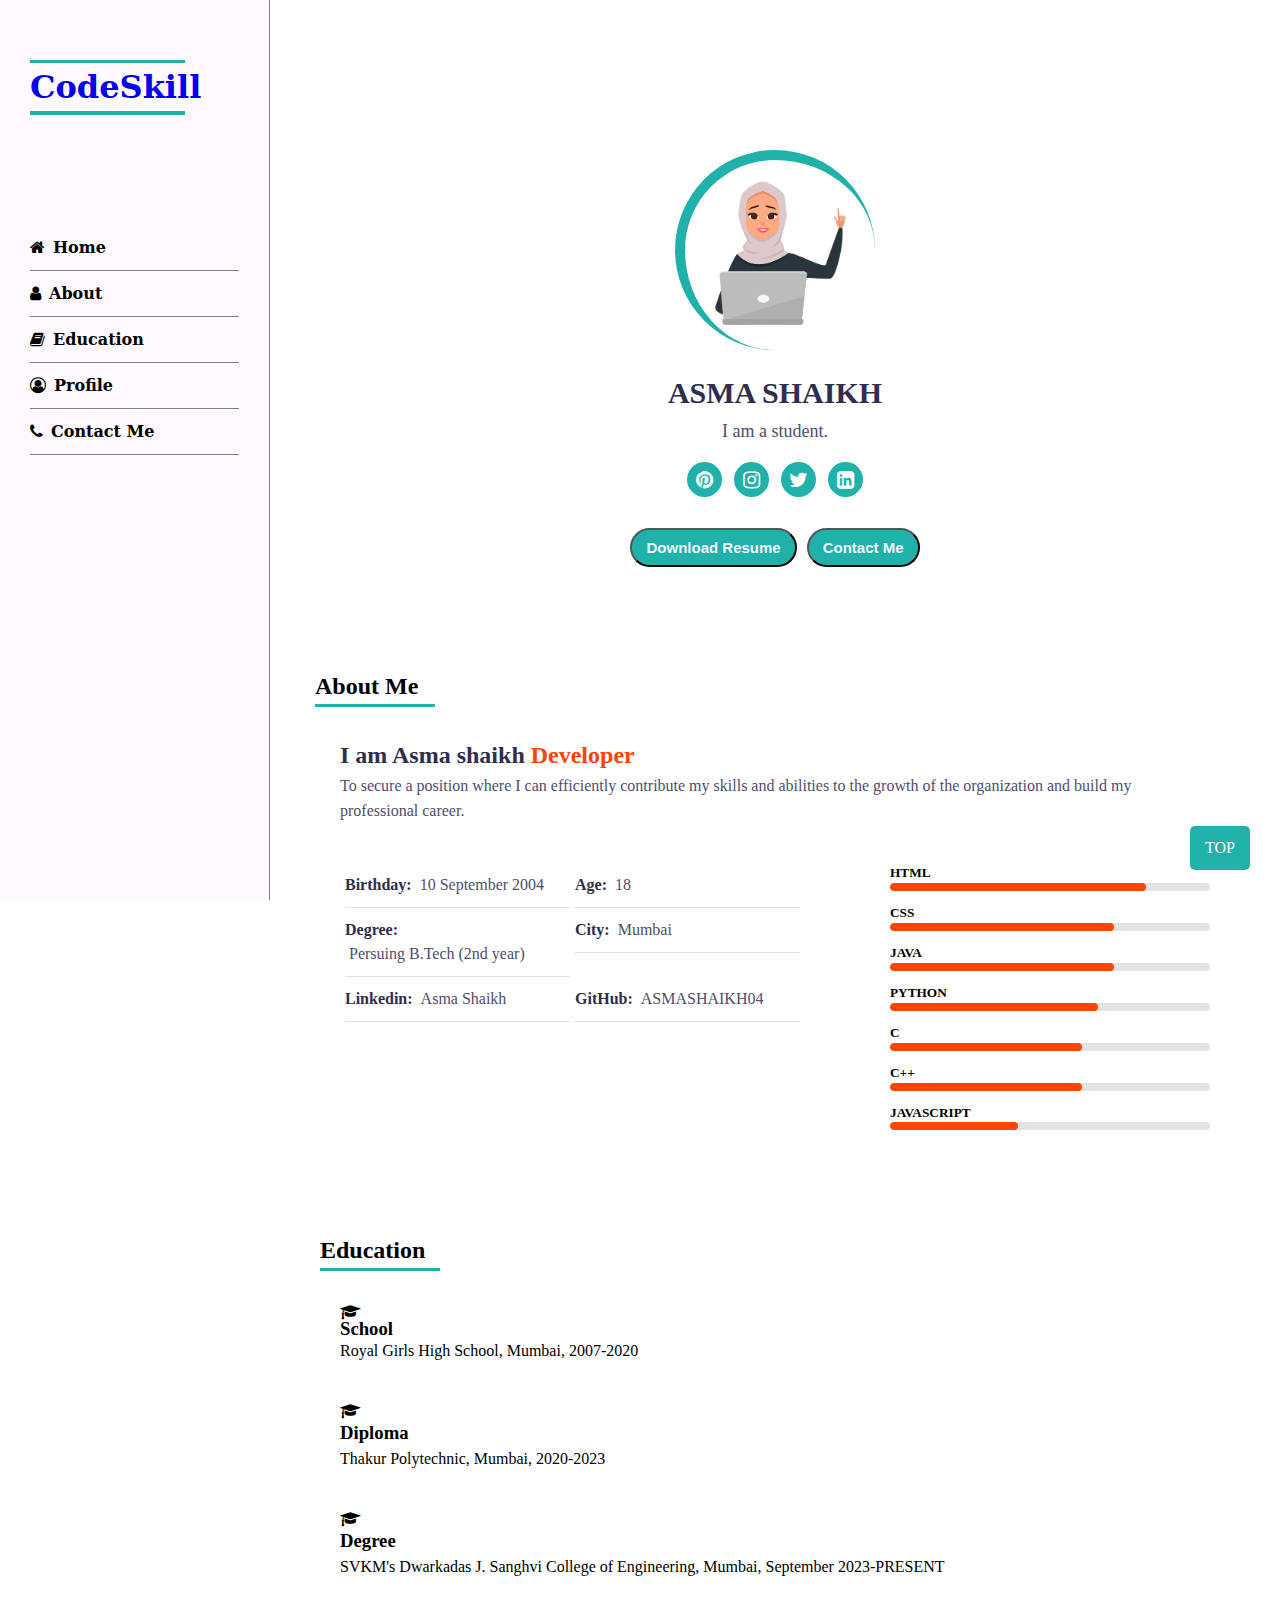
<file: index.html>
<html>

<head>
    <link rel="stylesheet" href="style.css">
    <meta name="viewport" content="width=device-width, initial-scale=1">
    <meta name="viewport" content="height=device-height, initial-scale=1">
    <link rel="stylesheet" type="text/css"
        href="https://cdnjs.cloudflare.com/ajax/libs/font-awesome/4.7.0/css/font-awesome.min.css">
    <link rel="stylesheet" href="https://cdnjs.cloudflare.com/ajax/libs/font-awesome/4.7.0/css/font-awesome.min.css">
    <style>
        .scrollTop {
            position: fixed;
            bottom: 30px;
            right: 30px;
            padding: 10px 15px;
            background-color: lightseagreen;
            color: #fff;
            border-radius: 5px;
            border-radius: 1px solid #000;
            cursor: pointer;
            transition: all 0.5s ease;
        }

        .scrollTop:hover {
            background-color: #f7f7f7;
            color: lightseagreen;
        }
    </style>
</head>

<body>
    <div class="maincontainer">
        <div class="sidebar">
            <div class="logo">
                <a href="#">
                    <h1>CodeSkill</h1>
                </a>
            </div>
            <ul class="nav">
                <li><a href="#Home"><i class="fa fa-home"></i>Home</a></li>
                <li><a href="#About"><i class="fa fa-user"></i>About</a></li>
                <li><a href="#Education"><i class="fa fa-book"></i>Education</a></li>
                <!-- <li><a href="blog.html"><i class="fa fa-envelope"></i>Weblog</a></li> -->
                <li><a href="profile.html"><i class="fa fa-user-circle-o"></i>Profile</a></li>
                <li><a href="contact.html"><i class="fa fa-phone"></i>Contact Me</a></li>
            </ul>
        </div>
        <div class="maincontent">
            <section class="home-section">
                <div class="container">
                    <a name="Home"></a>
                    <div class="intro">
                        <img src="home.png" alt="" class="profile" width="200" height="200">
                        <h1>ASMA SHAIKH</h1>
                        <p>I am a student. </p>
                        <div class="media">
                            <a href="https://in.pinterest.com/asmashaikh10092004/"><i class="fa fa-pinterest"></i></a>
                            <a href="https://www.instagram.com/__asma.__._/"><i class="fa fa-instagram"></i></a>
                            <a href="https://twitter.com/asmashaikh1924"><i class="fa fa-twitter"></i></a>
                            <a href="https://www.linkedin.com/in/asma-shaikh-b1629921b/?original_referer="><i
                                    class="fa fa-linkedin-square"></i>
                            </a>
                        </div>
                        <div class="buttons">
                            <a href="RESUME.pdf" target="_blank"><button> Download
                                    Resume </button></a>
                            <a href="contact.html"><button> Contact Me </button></a>
                        </div>
                    </div>
                </div>
                </a>
            </section>
        </div>
        <section class="about-section">
            <a name="About">
                <div class="container">
                    <div class="row">
                        <div class="title-section">
                            <h2>About Me</h2>
                        </div>
                    </div>
                    <div class="row">
                        <div class="about-content">
                            <div class="row">
                                <div class="about-text">
                                    <h3> I am Asma shaikh
                                        <span> Developer</span>
                                    </h3>
                                    <p>
                                        To secure a position where I can efficiently contribute my skills and abilities
                                        to the growth of the organization and build my professional career.
                                    </p>
                                </div>
                            </div>
                        </div>
                    </div>
                    <div class="row">
                        <div class="personal-info">
                            <div class="row">
                                <div class="info-item">
                                    <p>Birthday: <span>10 September 2004</span></p>
                                </div>

                                <div class="info-item">
                                    <p>Age: <span>18</span></p>
                                </div>
                                <div class="info-item">
                                    <p>Degree: <span>Persuing B.Tech (2nd year)</span></p>
                                </div>
                                <div class="info-item">
                                    <p>City: <span>Mumbai</span></p>
                                </div>
                                <div class="info-item">
                                    <p>Linkedin: <span>Asma Shaikh</span></p>
                                </div>
                                <div class="info-item">
                                    <p>GitHub: <span>ASMASHAIKH04</span></p>
                                </div>
                            </div>
                        </div>
                        <div class="skill">
                            <div class="row">
                                <div class="skill-item">
                                    <h5>HTML</h5>
                                    <div class="progress">
                                        <div class="progress-in" style="width: 80%;">
                                            <div class="skill-percent">80%</div>
                                        </div>
                                    </div>
                                </div>
                                <div class="skill-item">
                                    <h5>CSS</h5>
                                    <div class="progress">
                                        <div class="progress-in" style="width: 70%;">
                                            <div class="skill-percent">70%</div>
                                        </div>
                                    </div>
                                </div>
                                <div class="skill-item">
                                    <h5>JAVA</h5>
                                    <div class="progress">
                                        <div class="progress-in" style="width: 70%;">
                                            <div class="skill-percent">70%</div>
                                        </div>
                                    </div>
                                </div>
                                <div class="skill-item">
                                    <h5>PYTHON</h5>
                                    <div class="progress">
                                        <div class="progress-in" style="width: 65%;">
                                            <div class="skill-percent">65%</div>
                                        </div>
                                    </div>
                                </div>
                                <div class="skill-item">
                                    <h5>C</h5>
                                    <div class="progress">
                                        <div class="progress-in" style="width: 60%;">
                                            <div class="skill-percent">60%</div>
                                        </div>
                                    </div>
                                </div>
                                <div class="skill-item">
                                    <h5>C++</h5>
                                    <div class="progress">
                                        <div class="progress-in" style="width: 60%;">
                                            <div class="skill-percent">60%</div>
                                        </div>
                                    </div>
                                </div>

                                <div class="skill-item">
                                    <h5>JAVASCRIPT</h5>
                                    <div class="progress">
                                        <div class="progress-in" style="width: 40%;">
                                            <div class="skill-percent">40%</div>
                                        </div>
                                    </div>
                                </div>

                            </div>
                        </div>
                    </div>
                </div>
            </a>
        </section>
        <section class="education-section">
            <a name="Education">
                <div class="container">
                    <div class="row">
                        <div class="education-title">
                            <h2>Education</h2>
                        </div>
                    </div>
                    <div class="row">
                        <div class="education-item">
                            <div class="education-item-inner">
                                <div class="icon">
                                    <br><br><br>
                                    <i class="fa fa-graduation-cap">
                                        <h3>School</h3>
                                    </i>
                                    <p>
                                        Royal Girls High School, Mumbai, 2007-2020
                                    </p>
                                </div>
                            </div>
                        </div>
                        <div class="row">
                            <div class="education-item">
                                <div class="icon">
                                    <i class="fa fa-graduation-cap"></i>
                                    <h3>Diploma</h3>
                                </div>
                                <p>
                                    Thakur Polytechnic, Mumbai, 2020-2023
                                </p>
                            </div>
                        </div>
                        <div class="row">
                            <div class="education-item">
                                <div class="icon">
                                    <i class="fa fa-graduation-cap"></i>
                                    <h3>Degree</h3>
                                </div>
                                <p>
                                    SVKM's Dwarkadas J. Sanghvi College of Engineering, Mumbai, September 2023-PRESENT
                                </p>
                            </div>
                        </div>
                    </div>
            </a>

        </section>

    </div>
    <div onclick="scrolltop()" class="scrollTop">TOP</div>
    <script>
        function scrolltop() {
            window.document.body.scrollTop = 0;
            document.documentElement.scrollTop = 0;

        }
    </script>

</body>

</html>
</file>
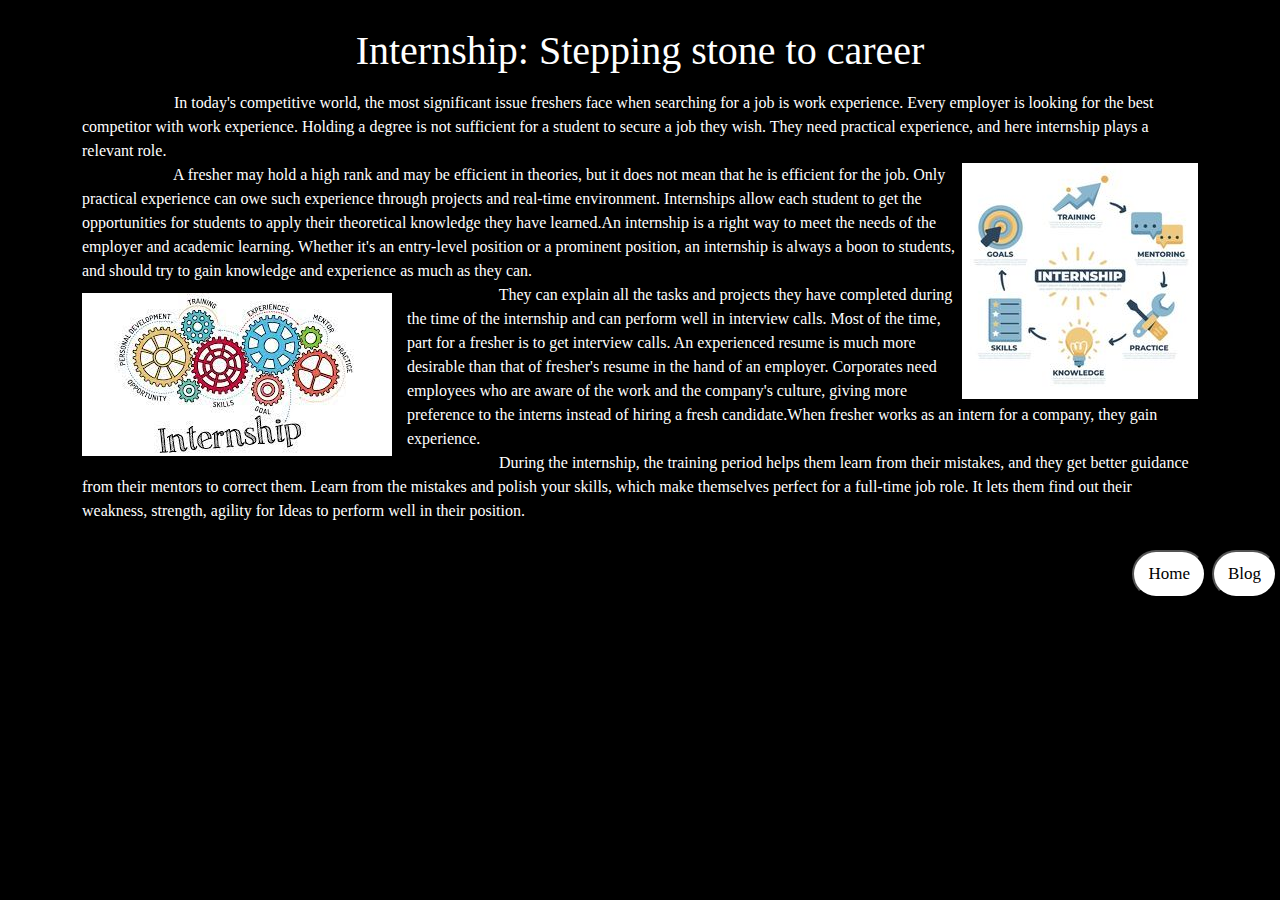
<file: card-1.html>
<html>

<head>
    <!-- CSS only -->
    <link href="https://cdn.jsdelivr.net/npm/bootstrap@5.2.0/dist/css/bootstrap.min.css" rel="stylesheet">
    <style>
        body {
            background-color: black;
            font-family: 'Times New Roman', Times, serif;
        }

        h1 {
            color: white;
            text-align: center;
            margin-top: 27px;
        }

        p {
            color: white;
            line-height: 24px;
        }

        .pic1 {
            float: right;
            transition: transform 0.5s;
        }

        .pic1:hover {
            transform: translateX(10px);
        }

        .pic2 {
            float: left;
            transition: transform 0.5s;
            margin-top: 10px;
            margin-right: 15px;
        }

        .pic2:hover {
            transform: translateX(-10px);
        }

        .buttons {
            float: right;
        }

        .buttons button {
            padding: 9px 14px;
            border-radius: 24px;
            color: black;
            background-color: white;
            font-size: 17px;
            margin: 3px;
            cursor: pointer;
        }

        .buttons button:hover {
            background-color: black;
            color: white;

        }
    </style>
</head>

<body>
    <h1>Internship: Stepping stone to career</h1>
    <div class="container">
        <div class="navbar">
            <p>
                &nbsp;&nbsp;&nbsp;&nbsp;&nbsp;&nbsp;&nbsp;&nbsp;&nbsp;&nbsp;&nbsp;&nbsp;&nbsp;&nbsp;&nbsp;&nbsp;&nbsp;&nbsp;&nbsp;&nbsp;&nbsp;&nbsp;
                In today's competitive world, the most significant issue freshers face when searching for a job is work
                experience. Every employer is looking for the best competitor with work experience. Holding a degree is
                not sufficient for a student to secure a job they wish. They need practical experience, and here
                internship plays a relevant role.
                <br>
                <img class="pic1" src="blog1-pic1.jpg">
                &nbsp;&nbsp;&nbsp;&nbsp;&nbsp;&nbsp;&nbsp;&nbsp;&nbsp;&nbsp;&nbsp;&nbsp;&nbsp;&nbsp;&nbsp;&nbsp;&nbsp;&nbsp;&nbsp;&nbsp;&nbsp;&nbsp;
                A fresher may hold a high rank and may be efficient in theories, but it does not mean that he is
                efficient for the job. Only practical experience can owe such experience through projects and real-time
                environment. Internships allow each student to get the opportunities for students to apply their
                theoretical knowledge they have learned.An internship is a right way to meet the needs of the employer
                and academic learning. Whether it's an entry-level position or a prominent position, an internship is
                always a boon to students, and should try to gain knowledge and experience as much as they can.
                <br>
                <img class="pic2" src="blog1-pic2.jpg">
                &nbsp;&nbsp;&nbsp;&nbsp;&nbsp;&nbsp;&nbsp;&nbsp;&nbsp;&nbsp;&nbsp;&nbsp;&nbsp;&nbsp;&nbsp;&nbsp;&nbsp;&nbsp;&nbsp;&nbsp;&nbsp;&nbsp;
                They can explain all the tasks and projects they have completed during the time of the internship and
                can perform well in interview calls. Most of the time, part for a fresher is to get interview calls. An
                experienced resume is much more desirable than that of fresher's resume in the hand of an employer.
                Corporates need employees who are aware of the work and the company's culture, giving more preference to
                the interns instead of hiring a fresh candidate.When fresher works as an intern for a company, they gain
                experience.
                <br>
                &nbsp;&nbsp;&nbsp;&nbsp;&nbsp;&nbsp;&nbsp;&nbsp;&nbsp;&nbsp;&nbsp;&nbsp;&nbsp;&nbsp;&nbsp;&nbsp;&nbsp;&nbsp;&nbsp;&nbsp;&nbsp;&nbsp;
                During the internship, the training period helps them learn from their mistakes, and they get better
                guidance from their mentors to correct them. Learn from the mistakes and polish your skills, which make
                themselves perfect for a full-time job role. It lets them find out their weakness, strength, agility for
                Ideas to perform well in their position.
            </p>
        </div>
    </div>
    <a class="buttons" href="blog.html">
        <button class="buttons"> Blog </button>
    </a>
    <a class="buttons" href="index.html">
        <button class="buttons"> Home </button>
    </a>
</body>

</html>
</file>
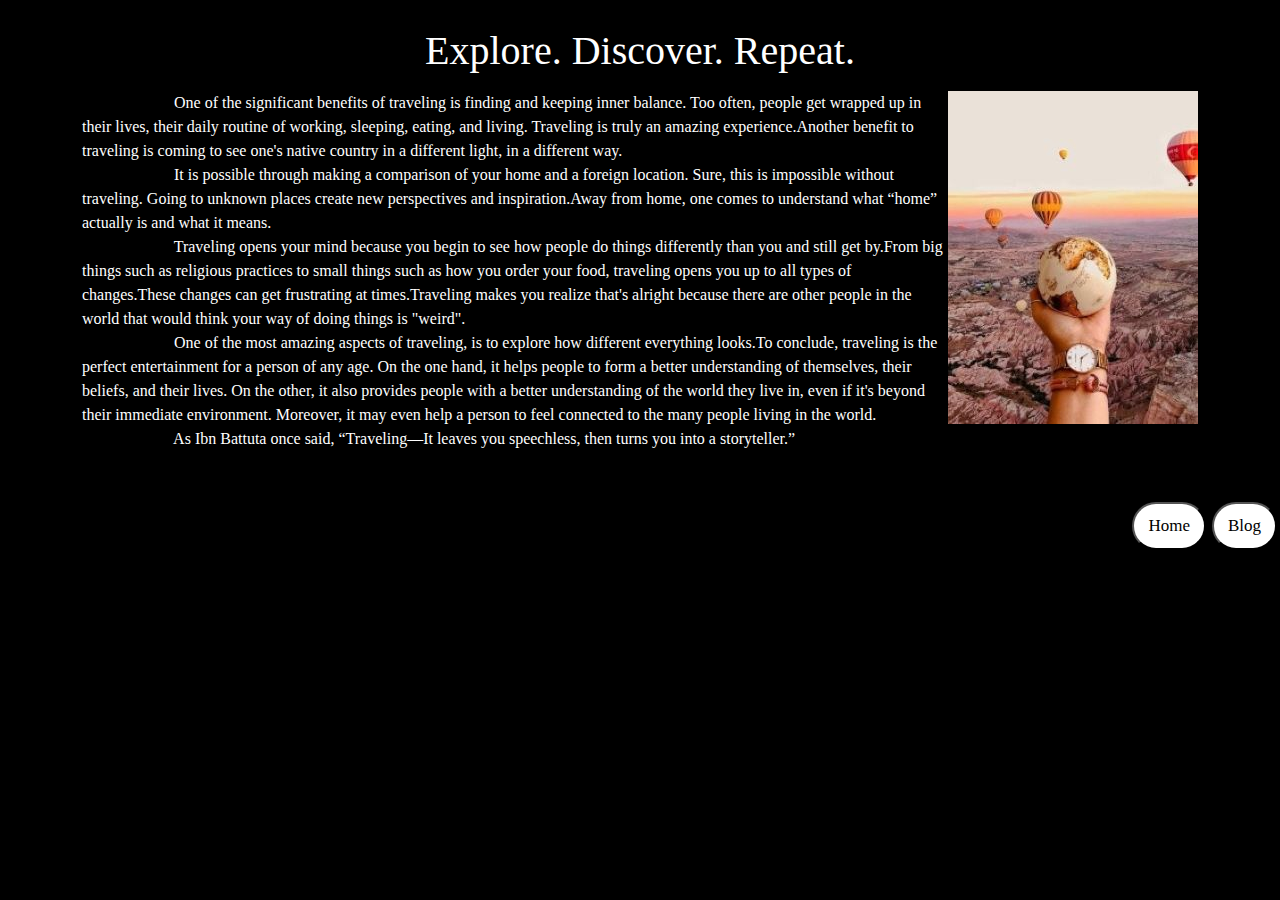
<file: card-2.html>
<html>

<head>
    <!-- CSS only -->
    <link href="https://cdn.jsdelivr.net/npm/bootstrap@5.2.0/dist/css/bootstrap.min.css" rel="stylesheet">
    <style>
        body {
            background-color: black;
            font-family: 'Times New Roman', Times, serif;
        }

        h1 {
            color: white;
            text-align: center;
            margin-top: 27px;
        }

        p {
            color: white;
            line-height: 24px;
        }

        .pic1 {
            float: right;
            transition: transform 0.5s;
        }

        .pic1:hover {
            transform: translateX(10px);
        }

        .buttons {
            float: right;
        }

        .buttons button {
            padding: 9px 14px;
            border-radius: 24px;
            color: black;
            background-color: white;
            font-size: 17px;
            margin: 3px;
            cursor: pointer;
        }

        .buttons button:hover {
            background-color: black;
            color: white;

        }
    </style>
</head>

<body>
    <h1>Explore. Discover. Repeat.</h1>
    <div class="container">
        <div class="navbar">
            <p>&nbsp;&nbsp;&nbsp;&nbsp;&nbsp;&nbsp;&nbsp;&nbsp;&nbsp;&nbsp;&nbsp;&nbsp;&nbsp;&nbsp;&nbsp;&nbsp;&nbsp;&nbsp;&nbsp;&nbsp;&nbsp;&nbsp;
                <img class="pic1" src="blog2-pic1.jpg">
                One of the significant benefits of traveling is finding and keeping inner balance. Too often, people get
                wrapped up in their lives, their daily routine of working, sleeping, eating, and living. Traveling is
                truly an amazing experience.Another benefit to traveling is coming to see one's native country in a
                different light, in a different way.
                <br>
                &nbsp;&nbsp;&nbsp;&nbsp;&nbsp;&nbsp;&nbsp;&nbsp;&nbsp;&nbsp;&nbsp;&nbsp;&nbsp;&nbsp;&nbsp;&nbsp;&nbsp;&nbsp;&nbsp;&nbsp;&nbsp;&nbsp;
                It is possible through making a comparison of your home and a
                foreign location. Sure, this is impossible without traveling. Going to unknown places create new
                perspectives and inspiration.Away from home, one comes to understand what “home” actually is and what it
                means.
                <br>
                &nbsp;&nbsp;&nbsp;&nbsp;&nbsp;&nbsp;&nbsp;&nbsp;&nbsp;&nbsp;&nbsp;&nbsp;&nbsp;&nbsp;&nbsp;&nbsp;&nbsp;&nbsp;&nbsp;&nbsp;&nbsp;&nbsp;
                Traveling opens your mind because you begin to see how people do things differently than you and still
                get by.From big things such as religious practices to small things such as how you order your food,
                traveling opens you up to all types of changes.These changes can get frustrating at times.Traveling
                makes you realize that's alright because there are other people in the world that would think your way
                of doing things is "weird".
                <br>
                &nbsp;&nbsp;&nbsp;&nbsp;&nbsp;&nbsp;&nbsp;&nbsp;&nbsp;&nbsp;&nbsp;&nbsp;&nbsp;&nbsp;&nbsp;&nbsp;&nbsp;&nbsp;&nbsp;&nbsp;&nbsp;&nbsp;
                One of the most amazing aspects of traveling, is to explore how different everything looks.To conclude,
                traveling is the perfect entertainment for a person of any age. On the one hand, it helps people to form
                a better understanding of themselves, their beliefs, and their lives. On the other, it also provides
                people with a better understanding of the world they live in, even if it's beyond their immediate
                environment. Moreover, it may even help a person to feel connected to the many people living in the
                world.
                <br>
                &nbsp;&nbsp;&nbsp;&nbsp;&nbsp;&nbsp;&nbsp;&nbsp;&nbsp;&nbsp;&nbsp;&nbsp;&nbsp;&nbsp;&nbsp;&nbsp;&nbsp;&nbsp;&nbsp;&nbsp;&nbsp;&nbsp;
                As Ibn Battuta once said, “Traveling—It leaves you speechless, then turns you into a storyteller.”<br>
                &nbsp;&nbsp;&nbsp;&nbsp;&nbsp;&nbsp;&nbsp;&nbsp;&nbsp;&nbsp;&nbsp;&nbsp;&nbsp;&nbsp;&nbsp;&nbsp;&nbsp;&nbsp;&nbsp;&nbsp;&nbsp;&nbsp;
            </p>
        </div>
    </div>
    <a class="buttons" href="blog.html">
        <button class="buttons"> Blog </button>
    </a>
    <a class="buttons" href="index.html">
        <button class="buttons"> Home </button>
    </a>
</body>

</html>
</file>
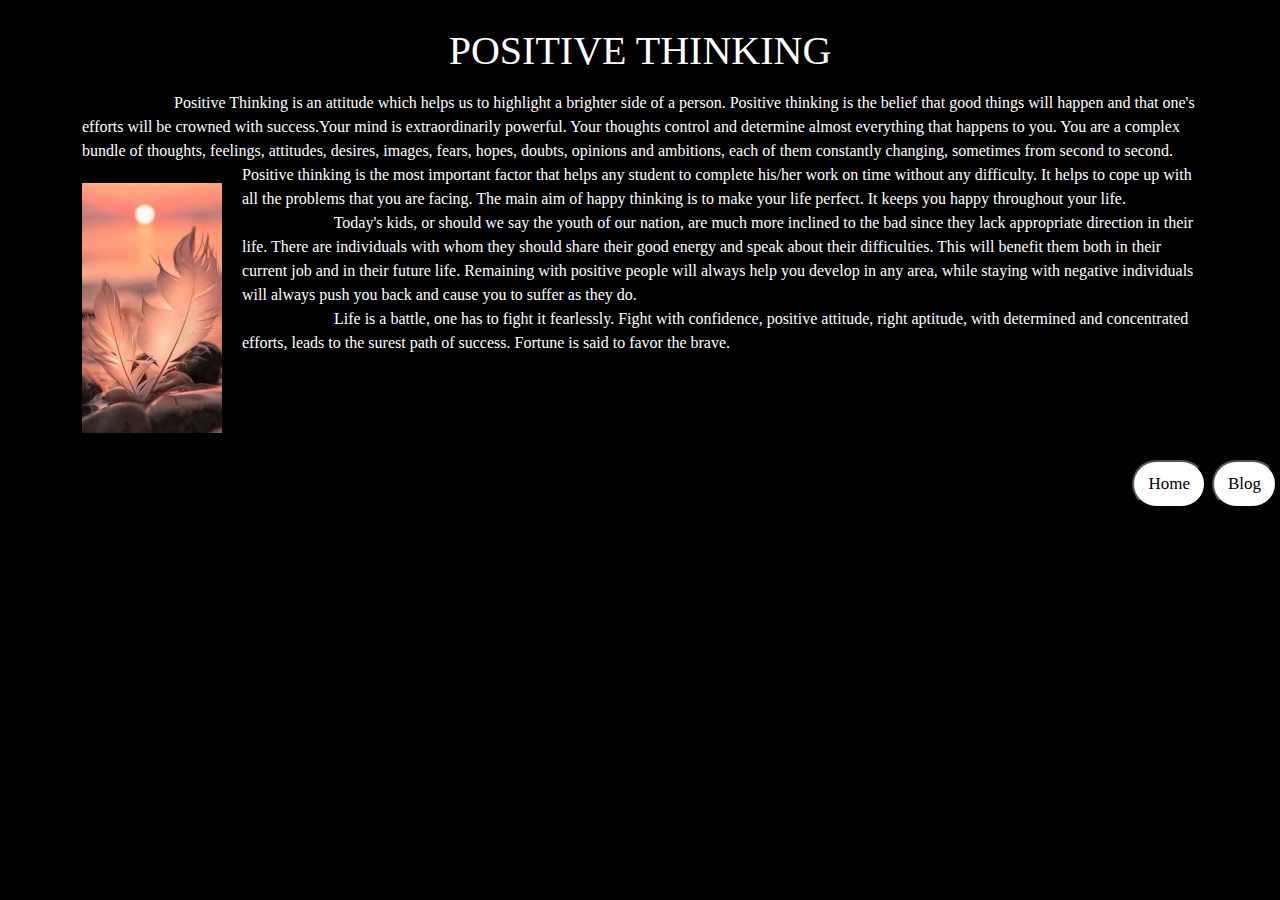
<file: card-3.html>
<html>

<head>
    <!-- CSS only -->
    <link href="https://cdn.jsdelivr.net/npm/bootstrap@5.2.0/dist/css/bootstrap.min.css" rel="stylesheet">

    <style>
        body {
            background-color: black;
            font-family: 'Times New Roman', Times, serif;
        }

        h1 {
            color: white;
            text-align: center;
            margin-top: 27px;
        }

        p {
            color: white;
            line-height: 24px;
        }

        .pic1 {
            float: left;
            transition: transform 0.5s;
            margin-right: 20px;
            margin-top: 20px;
        }

        .pic1:hover {
            transform: translateX(10px);
        }

        .buttons {
            float: right;
        }

        .buttons button {
            padding: 9px 14px;
            border-radius: 24px;
            color: black;
            background-color: white;
            font-size: 17px;
            margin: 3px;
            cursor: pointer;
        }

        .buttons button:hover {
            background-color: black;
            color: white;

        }
    </style>
</head>

<body>
    <h1>POSITIVE THINKING</h1>
    <div class="container">
        <div class="navbar">
            <p>
                &nbsp;&nbsp;&nbsp;&nbsp;&nbsp;&nbsp;&nbsp;&nbsp;&nbsp;&nbsp;&nbsp;&nbsp;&nbsp;&nbsp;&nbsp;&nbsp;&nbsp;&nbsp;&nbsp;&nbsp;&nbsp;&nbsp;
                Positive Thinking is an attitude which helps us to highlight a brighter side of a person. Positive
                thinking is the belief that good things will happen and that one's efforts will be crowned with
                success.Your mind is extraordinarily powerful. Your thoughts control and determine almost everything
                that happens to you. You are a complex bundle of thoughts, feelings, attitudes, desires, images, fears,
                hopes, doubts, opinions and ambitions, each of them constantly changing, sometimes from second to
                second.
                <br>
                <img class="pic1" src="blog3-pic1.jpg">
                Positive thinking is the most important factor that helps any student to complete his/her work on time
                without any difficulty. It helps to cope up with all the problems that you are facing. The main aim of
                happy thinking is to make your life perfect. It keeps you happy throughout your
                life.
                <br>
                &nbsp;&nbsp;&nbsp;&nbsp;&nbsp;&nbsp;&nbsp;&nbsp;&nbsp;&nbsp;&nbsp;&nbsp;&nbsp;&nbsp;&nbsp;&nbsp;&nbsp;&nbsp;&nbsp;&nbsp;&nbsp;&nbsp;
                Today's kids, or should we say the youth of our nation, are much more inclined to the bad since they
                lack appropriate direction in their life. There are individuals with whom they should share their good
                energy and speak about their difficulties. This will benefit them both in their current job and in their
                future life. Remaining with positive people will always help you develop in any area, while staying with
                negative individuals will always push you back and cause you to suffer as they do.
                <br>
                &nbsp;&nbsp;&nbsp;&nbsp;&nbsp;&nbsp;&nbsp;&nbsp;&nbsp;&nbsp;&nbsp;&nbsp;&nbsp;&nbsp;&nbsp;&nbsp;&nbsp;&nbsp;&nbsp;&nbsp;&nbsp;&nbsp;
                Life is a battle, one has to fight it fearlessly. Fight with confidence, positive attitude, right
                aptitude, with determined and concentrated efforts, leads to the surest path of success. Fortune is said
                to favor the brave.
                <br>
                &nbsp;&nbsp;&nbsp;&nbsp;&nbsp;&nbsp;&nbsp;&nbsp;&nbsp;&nbsp;&nbsp;&nbsp;&nbsp;&nbsp;&nbsp;&nbsp;&nbsp;&nbsp;&nbsp;&nbsp;&nbsp;&nbsp;
            </p>
        </div>
    </div>
    <a class="buttons" href="blog.html">
        <button class="buttons"> Blog </button>
    </a>
    <a class="buttons" href="index.html">
        <button class="buttons"> Home </button>
    </a>
</body>

</html>
</file>
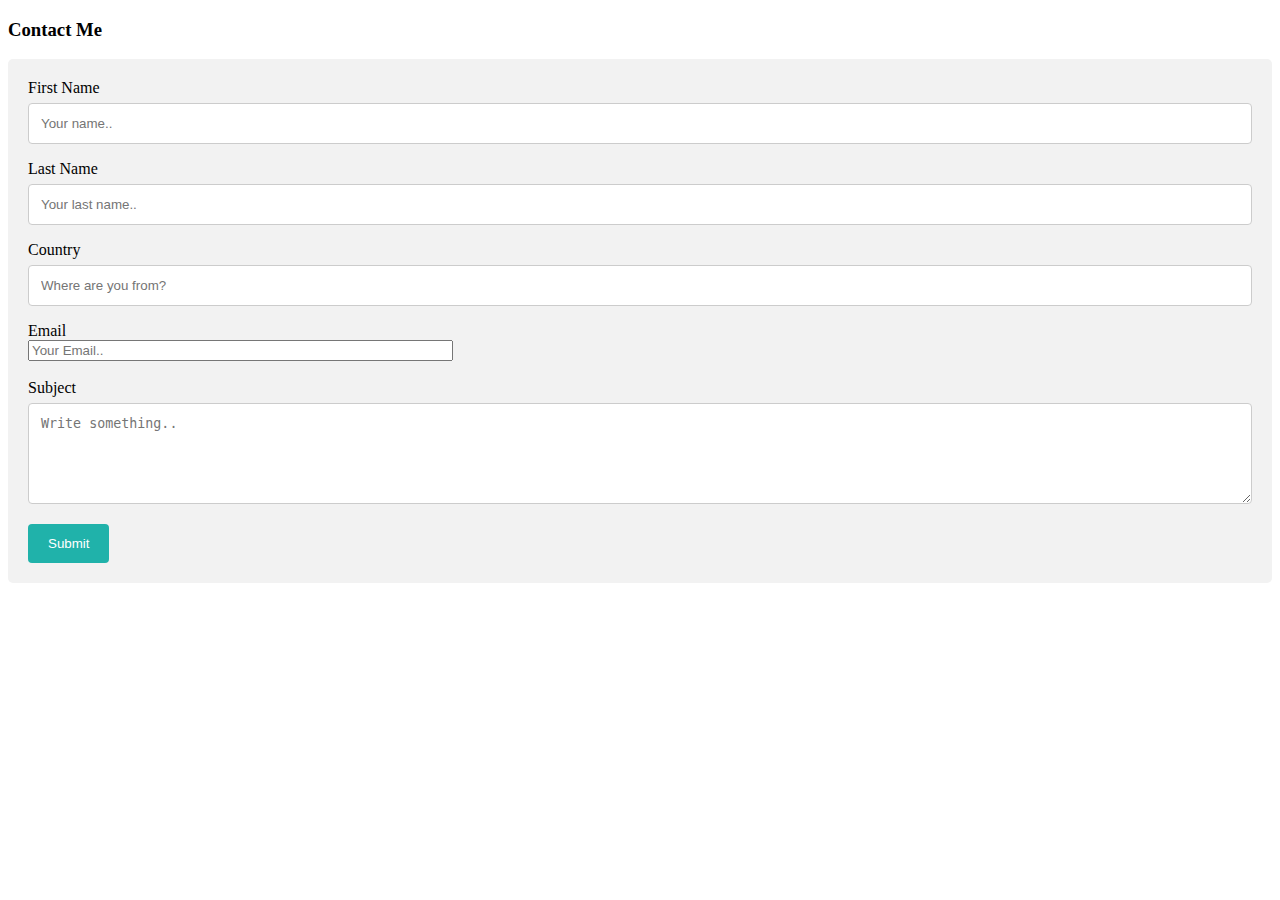
<file: contact.html>
<!DOCTYPE html>
<html>

<head>
    <meta name="viewport" content="width=device-width, initial-scale=1">
    <script src="https://cdn.jsdelivr.net/npm/bootstrap@5.2.0/dist/js/bootstrap.bundle.min.js"></script>
    <style>
        body {
            font-family: 'Times New Roman', Times, serif;
        }

        * {
            box-sizing: border-box;
        }

        input[type=text],
        select,
        textarea {
            width: 100%;
            padding: 12px;
            border: 1px solid #ccc;
            border-radius: 4px;
            box-sizing: border-box;
            margin-top: 6px;
            margin-bottom: 16px;
            resize: vertical;
        }

        input[type=submit] {
            background-color: lightseagreen;
            color: white;
            padding: 12px 20px;
            border: none;
            border-radius: 4px;
            cursor: pointer;
        }

        input[type=submit]:hover {
            background-color: lightseagreen;
        }

        .container {
            border-radius: 5px;
            background-color: #f2f2f2;
            padding: 20px;
        }

        .buttons {
            float: right;
        }

        .buttons button {
            padding: 9px 14px;
            border-radius: 4px;
            color: white;
            background-color: lightseagreen;
            font-size: 15px;
            margin: 1px 3px;
            cursor: pointer;
            border: none;
        }

        .buttons button:hover {
            background-color: white;
            color: lightseagreen;

        }
    </style>
</head>

<body>
    <a name="Contact">
        <h3>Contact Me</h3>
        <div class="container">
            <form>
                <label for=" fname">First Name</label>
                <input type="text" id="fname" name="firstname" placeholder="Your name..">
                <label for="lname">Last Name</label>
                <input type="text" id="lname" name="lastname" placeholder="Your last name..">
                <label for="country">Country</label>
                <input type="text" id="country" name="country" placeholder="Where are you from?">
                <label for="email">Email</label><br>
                <input type="email" id="email" name="email" placeholder="Your Email.." size="50">
                <br><br>
                <label for="subject">Subject</label>
                <textarea id="subject" rows="5" name="subject" placeholder="Write something.."></textarea>
                <input type="submit" value="Submit">

            </form>

        </div>
</body>

</html>
</file>
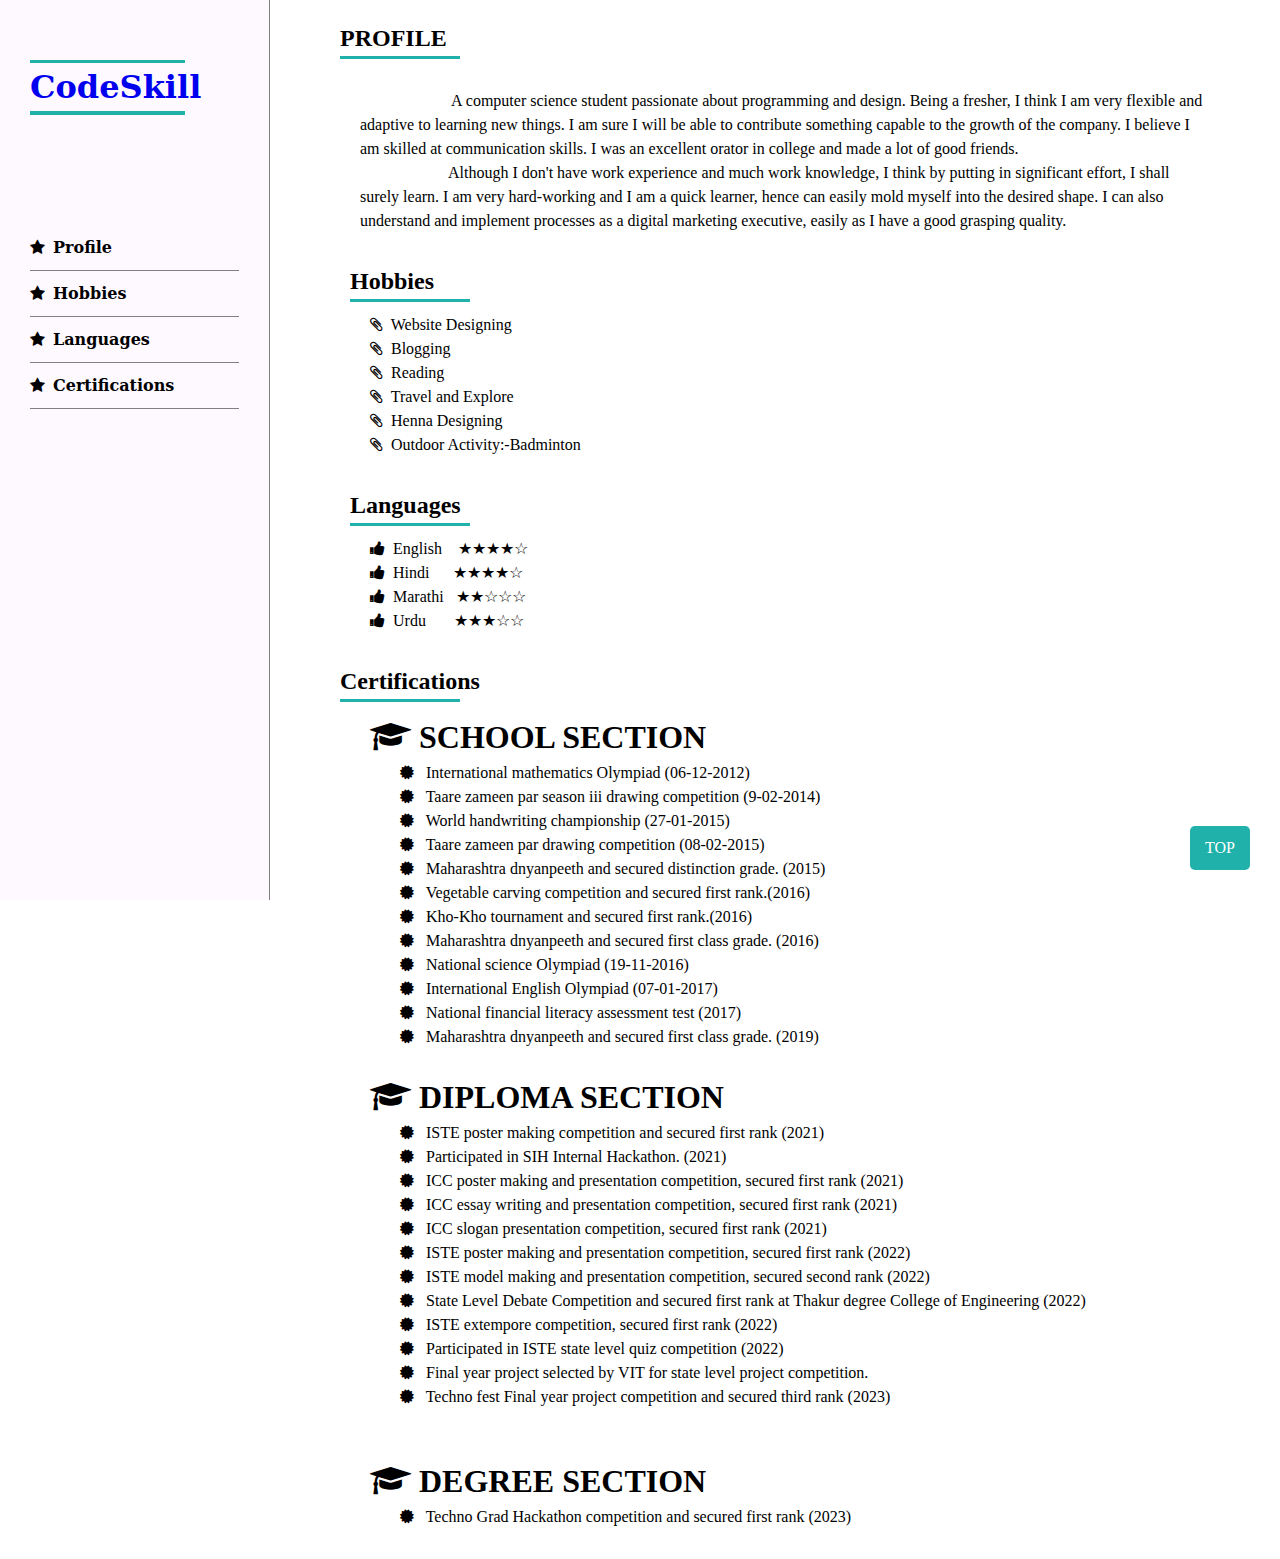
<file: profile.html>
<html>

<head>
    <link rel="stylesheet" href="style.css">
    <meta name="viewport" content="width=device-width, initial-scale=1">
    <meta name="viewport" content="height=device-height, initial-scale=1">
    <link rel="stylesheet" type="text/css"
        href="https://cdnjs.cloudflare.com/ajax/libs/font-awesome/4.7.0/css/font-awesome.min.css">
    <link rel="stylesheet" href="https://cdnjs.cloudflare.com/ajax/libs/font-awesome/4.7.0/css/font-awesome.min.css">
    <!-- JavaScript Bundle with Popper -->

</head>
<style>
    .scrollTop {
        position: fixed;
        bottom: 30px;
        right: 30px;
        padding: 10px 15px;
        background-color: lightseagreen;
        color: #fff;
        border-radius: 5px;
        border-radius: 1px solid #000;
        cursor: pointer;
        transition: all 0.5s ease;
    }

    .scrollTop:hover {
        background-color: #f7f7f7;
        color: lightseagreen;
    }

    .profile-section {
        font-family: 'Times New Roman', Times, serif;
    }

    .profile-section .container {
        padding-top: 20px;
        padding-bottom: 30px;
        padding-left: 20px;
    }

    .profile-section .container .row {
        display: flex;
        flex-wrap: wrap;
        margin-right: -10px;
        margin-left: 20px;
        padding-left: 100px;
    }

    .profile-title-section {
        padding-left: 70px;
        padding-right: 15px;
        padding-bottom: 30px;
        -ms-flex: 0 0 100%;
        flex: 0 0 100%;
        max-width: 100%;
        margin-left: 40px;
    }

    .profile-title-section .h2 {
        font-size: 40px;
        color: #302e4d;
        font-weight: 700;
        margin: 0;
    }

    .profile-title-section h2::after {
        content: '';
        background: lightseagreen;
        display: block;
        height: 3px;
        width: 120px;
    }

    .hobbies-section h2::before {
        font-size: 40px;
        color: #302e4d;
        font-weight: 700;
        margin: 0;
    }

    .hobbies-section h2::after {
        content: '';
        background: lightseagreen;
        display: block;
        height: 3px;
        width: 120px;
    }

    .hobbies-section .hobbies-title {
        padding-left: 260px;
        padding-right: 15px;
        -ms-flex: 0 0 100%;
        flex: 0 0 100%;
        max-width: 100%;
        float: left;
    }

    .hobbies-section .hobbies-item {
        padding-left: 280px;
        padding-right: 15px;
        -ms-flex: 0 0 100%;
        flex: 0 0 100%;
        max-width: 100%;
        margin-bottom: 30px;
    }

    .languages-section h2::before {
        font-size: 40px;
        color: #302e4d;
        font-weight: 700;
        margin: 0;
    }

    .languages-section h2::after {
        content: '';
        background: lightseagreen;
        display: block;
        height: 3px;
        width: 120px;
    }

    .languages-section .languages-title {
        padding-left: 260px;
        padding-right: 15px;
        -ms-flex: 0 0 100%;
        flex: 0 0 100%;
        max-width: 100%;
        float: left;
    }

    .languages-section .languages-item {
        padding-left: 280px;
        padding-right: 15px;
        -ms-flex: 0 0 100%;
        flex: 0 0 100%;
        max-width: 100%;
        margin-bottom: 30px;
    }

    .certifications-section h2::before {
        font-size: 40px;
        color: #302e4d;
        font-weight: 700;
        margin: 0;
    }

    .certifications-section h2::after {
        content: '';
        background: lightseagreen;
        display: block;
        height: 3px;
        width: 120px;
    }

    .certifications-section .certifications-title {
        padding-left: 250px;
        padding-right: 15px;
        -ms-flex: 0 0 100%;
        flex: 0 0 100%;
        max-width: 100%;
        float: left;
    }

    .certifications-section .certifications-item {
        padding-left: 280px;
        padding-right: 15px;
        -ms-flex: 0 0 100%;
        flex: 0 0 100%;
        max-width: 100%;
        margin-bottom: 30px;
    }

    .buttons-profile {
        float: right;
        padding-right: 100px;
    }

    .buttons-profile button {
        padding: 9px 14px;
        border-radius: 22px;
        color: lightseagreen;
        background-color: white;
        font-size: 15px;
        margin: 1px 3px;
        cursor: pointer;
    }

    .buttons-profile button:hover {
        background-color: lightseagreen;
        color: white;

    }
</style>
</head>


<body>
    <section class="profile-section">
        <a name="Profile">
            <div class="sidebar">
                <div class="logo">
                    <a href="index.html">
                        <h1>CodeSkill</h1>
                    </a>
                </div>
                <ul class="nav">
                    <li><a href="#Profile"><i class="fa fa-star"></i>Profile</a></li>
                    <li><a href="#Hobbies"><i class="fa fa-star"></i>Hobbies</a></li>
                    <li><a href="#Languages"><i class="fa fa-star"></i>Languages</a></li>
                    <li><a href="#Certifications"><i class="fa fa-star"></i>Certifications</a></li>
                </ul>
            </div>
            <div class="container">
                <div class="row">
                    <div class="profile-title-section">
                        <h2>PROFILE</h2>
                    </div>
                </div>

                <div class="row">
                    <div class="personal-info">
                        <div class="row">
                            <p style="padding-left: 10px;">
                                &nbsp;&nbsp;&nbsp;&nbsp;&nbsp;&nbsp;&nbsp;&nbsp;&nbsp;&nbsp;&nbsp;&nbsp;&nbsp;&nbsp;&nbsp;&nbsp;&nbsp;&nbsp;&nbsp;&nbsp;&nbsp;&nbsp;
                                A computer science student passionate about programming and design. Being a fresher, I
                                think I am very flexible and adaptive to learning new things. I am sure I will be able
                                to contribute something capable to the growth of the company. I believe I am skilled at
                                communication skills. I was an excellent orator in college and made a lot of good
                                friends.
                                <br>
                                &nbsp;&nbsp;&nbsp;&nbsp;&nbsp;&nbsp;&nbsp;&nbsp;&nbsp;&nbsp;&nbsp;&nbsp;&nbsp;&nbsp;&nbsp;&nbsp;&nbsp;&nbsp;&nbsp;&nbsp;&nbsp;&nbsp;Although
                                I don't have work experience and much work knowledge, I think by putting in significant
                                effort, I shall surely learn. I am very hard-working and I am a quick learner, hence can
                                easily mold myself into the desired shape. I can also understand and implement processes
                                as a digital marketing executive, easily as I have a good grasping quality.
                            </p>
                        </div>
                    </div>
                </div>
            </div>
        </a>
    </section>
    <section class="hobbies-section">
        <a name="Hobbies">
            <div class="container">
                <div class="row">
                    <div class="hobbies-title">
                        <h2>Hobbies</h2>
                    </div>
                </div>
                <div class="row">
                    <div class="hobbies-item">
                        <div class="hobbies-item-inner">
                            <div class="icon" style="padding-top: 50px;">
                                <a><i class="fa fa-paperclip"></i>&nbsp; Website Designing</a>
                                <br>
                                <a><i class="fa fa-paperclip"></i>&nbsp; Blogging</a>
                                <br>
                                <a><i class="fa fa-paperclip"></i>&nbsp; Reading</a>
                                <br>
                                <a><i class="fa fa-paperclip"></i>&nbsp; Travel and Explore</a>
                                <br>
                                <a><i class="fa fa-paperclip"></i>&nbsp; Henna Designing</a>
                                <br>
                                <a><i class="fa fa-paperclip"></i>&nbsp; Outdoor Activity:-Badminton</a>
                            </div>
                        </div>
                    </div>
                </div>
            </div>
        </a>
    </section>

    <section class="languages-section">
        <a name="Languages" style="padding-top:20px ;">
            <div class="container">
                <div class="row">
                    <div class="languages-title">
                        <h2>Languages</h2>
                    </div>
                </div>
                <div class="row">
                    <div class="languages-item">
                        <div class="languages-item-inner">
                            <div class="icon" style="padding-top: 50px;">
                                <a><i class="fa fa-thumbs-up"></i>&nbsp; English</a>
                                &nbsp;&nbsp;&nbsp;&#9733;&#9733;&#9733;&#9733;&#9734;
                                <br>
                                <a><i class="fa fa-thumbs-up"></i></i>&nbsp; Hindi</a>
                                &nbsp;&nbsp;&nbsp;&nbsp;&nbsp;&#9733;&#9733;&#9733;&#9733;&#9734;
                                <br>
                                <a><i class="fa fa-thumbs-up"></i>&nbsp; Marathi</a>
                                &nbsp;&nbsp;&#9733;&#9733;&#9734;&#9734;&#9734;
                                <br>
                                <a><i class="fa fa-thumbs-up"></i>&nbsp; Urdu</a>
                                &nbsp;&nbsp;&nbsp;&nbsp;&nbsp;&nbsp;&#9733;&#9733;&#9733;&#9734;&#9734;
                            </div>
                        </div>
                    </div>
                </div>
            </div>
        </a>
    </section>

    <section class="certifications-section">
        <a name="Certifications" style="padding-top:20px ;">
            <div class="container">
                <div class="row">
                    <div class="certifications-title">
                        <h2>Certifications</h2>
                    </div>
                </div>
                <div class="row">
                    <div class="certifications-item">
                        <div class="certifications-item-inner">
                            <div class="icon" style="padding-top: 50px;">
                                <h1><i class="fa fa-graduation-cap"></i>&nbsp;SCHOOL SECTION</h1>
                                <div class="school-list" style="padding-left: 30px;">
                                    <a><i class="fa fa-certificate"></i>
                                        &nbsp; International mathematics Olympiad (06-12-2012)
                                    </a>
                                    <br>
                                    <a><i class="fa fa-certificate"></i>
                                        &nbsp; Taare zameen par season iii drawing competition (9-02-2014) </a>
                                    <br>
                                    <a><i class="fa fa-certificate"></i>
                                        &nbsp; World handwriting championship (27-01-2015) </a>
                                    <br>
                                    <a><i class="fa fa-certificate"></i>
                                        &nbsp; Taare zameen par drawing competition (08-02-2015) </a>
                                    <br>
                                    <a><i class="fa fa-certificate"></i>
                                        &nbsp; Maharashtra dnyanpeeth and secured distinction grade. (2015)</a>
                                    <br>
                                    <a><i class="fa fa-certificate"></i>
                                        &nbsp; Vegetable carving competition and secured first rank.(2016)</a>
                                    <br>
                                    <a><i class="fa fa-certificate"></i>
                                        &nbsp; Kho-Kho tournament and secured first rank.(2016)</a>
                                    <br>
                                    <a><i class="fa fa-certificate"></i>
                                        &nbsp; Maharashtra dnyanpeeth and secured first class grade. (2016) </a>
                                    <br>
                                    <a><i class="fa fa-certificate"></i>
                                        &nbsp; National science Olympiad (19-11-2016) </a>
                                    <br>
                                    <a><i class="fa fa-certificate"></i>
                                        &nbsp; International English Olympiad (07-01-2017)</a>
                                    <br>
                                    <a><i class="fa fa-certificate"></i>
                                        &nbsp; National financial literacy assessment test (2017) </a>
                                    <br>
                                    <a><i class="fa fa-certificate"></i>
                                        &nbsp; Maharashtra dnyanpeeth and secured first class grade. (2019)</a>
                                    <br><br>
                                </div>
                                <h1><i class="fa fa-graduation-cap"></i>&nbsp;DIPLOMA SECTION</h1>
                                <div class="college-list" style="padding-left: 30px;">
                                    <a><i class="fa fa-certificate"></i>
                                        &nbsp; ISTE poster making competition and secured first rank (2021)</a>
                                </div>
                                <div class="college-list" style="padding-left: 30px;">
                                    <a><i class="fa fa-certificate"></i>
                                        &nbsp; Participated in SIH Internal Hackathon. (2021)</a>
                                </div>
                                <div class="college-list" style="padding-left: 30px;">
                                    <a><i class="fa fa-certificate"></i>
                                        &nbsp; ICC poster making and presentation competition, secured first rank
                                        (2021)</a>
                                </div>
                                <div class="college-list" style="padding-left: 30px;">
                                    <a><i class="fa fa-certificate"></i>
                                        &nbsp; ICC essay writing and presentation competition, secured first rank
                                        (2021)</a>
                                </div>
                                <div class="college-list" style="padding-left: 30px;">
                                    <a><i class="fa fa-certificate"></i>
                                        &nbsp; ICC slogan presentation competition, secured first rank (2021)</a>
                                </div>
                                <div class="college-list" style="padding-left: 30px;">
                                    <a><i class="fa fa-certificate"></i>
                                        &nbsp; ISTE poster making and presentation competition, secured first rank
                                        (2022)</a>
                                </div>
                                <div class="college-list" style="padding-left: 30px;">
                                    <a><i class="fa fa-certificate"></i>
                                        &nbsp; ISTE model making and presentation competition, secured second rank
                                        (2022)</a>
                                </div>
                                <div class="college-list" style="padding-left: 30px;">
                                    <a><i class="fa fa-certificate"></i>
                                        &nbsp; State Level Debate Competition and secured first rank at Thakur degree
                                        College of Engineering (2022)</a>
                                </div>
                                <div class="college-list" style="padding-left: 30px;">
                                    <a><i class="fa fa-certificate"></i>
                                        &nbsp; ISTE extempore competition, secured first rank (2022)</a>
                                </div>
                                <div class="college-list" style="padding-left: 30px;">
                                    <a><i class="fa fa-certificate"></i>
                                        &nbsp; Participated in ISTE state level quiz competition (2022)</a>
                                </div>
                                <div class="college-list" style="padding-left: 30px;">
                                    <a><i class="fa fa-certificate"></i>
                                        &nbsp; Final year project selected by VIT for state level project
                                        competition.</a>
                                </div>
                                <div class="college-list" style="padding-left: 30px;">
                                    <a><i class="fa fa-certificate"></i>
                                        &nbsp; Techno fest Final year project competition and secured third rank
                                        (2023)</a>
                                </div>
                                <br><br>
                                <h1><i class="fa fa-graduation-cap"></i>&nbsp;DEGREE SECTION</h1>
                                <div class="college-list" style="padding-left: 30px;">
                                    <a><i class="fa fa-certificate"></i>
                                        &nbsp; Techno Grad Hackathon competition and secured first rank (2023)</a>
                                </div>

                            </div>
                        </div>
                    </div>
                </div>
            </div>
        </a>
    </section>

    <div onclick="scrolltop()" class="scrollTop">TOP</div>
    </a>
    <script>
        function scrolltop() {
            window.document.body.scrollTop = 0;
            document.documentElement.scrollTop = 0;

        }
    </script>

</body>

</html>
</file>
<file: style.css>
@font-face>@import url('https://fonts.googleapis.com/css2?family=Albert+Sans:wght@200&family=Edu+SA+Beginner&family=Source+Sans+Pro:ital,wght@0,300;1,300&family=Tiro+Tamil&display=swap');

@font-face {
    font-family: 'Times New Roman', Times, serif;
}

/* For mobile phones: */
[class*="col-"] {
    width: 100%;
}

@media only screen and (min-width: 600px) {

    /* For tablets: */
    .col-s-1 {
        width: 8.33%;
    }

    .col-s-2 {
        width: 16.66%;
    }

    .col-s-3 {
        width: 25%;
    }

    .col-s-4 {
        width: 33.33%;
    }

    .col-s-5 {
        width: 41.66%;
    }

    .col-s-6 {
        width: 50%;
    }

    .col-s-7 {
        width: 58.33%;
    }

    .col-s-8 {
        width: 66.66%;
    }

    .col-s-9 {
        width: 75%;
    }

    .col-s-10 {
        width: 83.33%;
    }

    .col-s-11 {
        width: 91.66%;
    }

    .col-s-12 {
        width: 100%;
    }
}

@media only screen and (min-width: 768px) {

    /* For desktop: */
    .col-1 {
        width: 8.33%;
    }

    .col-2 {
        width: 16.66%;
    }

    .col-3 {
        width: 25%;
    }

    .col-4 {
        width: 33.33%;
    }

    .col-5 {
        width: 41.66%;
    }

    .col-6 {
        width: 50%;
    }

    .col-7 {
        width: 58.33%;
    }

    .col-8 {
        width: 66.66%;
    }

    .col-9 {
        width: 75%;
    }

    .col-10 {
        width: 83.33%;
    }

    .col-11 {
        width: 91.66%;
    }

    .col-12 {
        width: 100%;
    }
}

body {
    margin: 0;
    line-height: 1.5;
}

* {
    margin: 0;
    padding: 0;
    outline: none;
    text-decoration: none;
    box-sizing: border-box;
    scroll-behavior: smooth;
}

::before,
::after {
    box-sizing: border-box;
}

.sidebar {
    width: 27px;
    background-color: #fdf9ff;
}

.section {
    background: #f2f2fc;
    min-height: 100vh;
    display: block;
    padding: 0 30px;
}

.maincontent {

    padding-left: 270px;
}

.sidebar {
    width: 270px;
    position: fixed;
    height: 100%;
    left: 0;
    top: 0;
    z-index: 10;
    border-right: 1px solid gray;
    padding: 30px;
    font-family: "serif"

}

.sidebar .logo {
    padding: 30px 0;
}

.sidebar .logo .a {
    font-size: 40px;
    color: #302e4d;
    font-weight: 700;
    text-decoration: none;
    display: inline-block;
    background-color: #ededed;

}

.sidebar .logo::before {
    content: '';
    background: lightseagreen;
    display: block;
    height: 3px;
    width: 155px;
}

.sidebar .logo::after {
    content: '';
    background: lightseagreen;
    display: block;
    height: 4px;
    width: 155px;
}

.sidebar .nav {
    list-style: none;
    margin: 80px 0;
}

.sidebar .nav {
    list-style: none;
    margin: 80px 0;
    padding: 0;
}

.sidebar .nav li a {
    font-size: 16px;
    font-weight: 600;
    color: black;
    text-decoration: none;
    line-height: 45px;
    display: block;
    border-bottom: 1px solid gray;
    transition: all 0.4s ease;
}

.sidebar .nav li a:hover,
.sidebar .nav li a:active {
    padding-left: 5px;
    color: orangered;
}

.sidebar .nav li a .fa {
    margin-right: 8px;
}

.buttons {
    margin-top: 30px;
}

.buttons button {
    padding: 9px 14px;
    border-radius: 22px;
    color: aliceblue;
    background-color: lightseagreen;
    font-weight: bold;
    font-size: 15px;
    margin: 1px 3px;
    cursor: pointer;
}

.buttons button:hover {
    background-color: aliceblue;
    color: lightseagreen;

}



.container {
    max-width: 1100px;
    margin: auto;
    width: 100%;
}

.home-section {
    padding-bottom: 40px;
    display: -ms-flexbox;
    display: flex;
    font-family: 'Times New Roman', Times, serif;
}

.home-section .intro img {
    border-radius: 50%;
    display: inline-block;
    border-left: 10px solid lightseagreen;
    border-top: 10px solid lightseagreen;
    border-right: 12x solid lightseagreen;

}

.home-section .intro img:hover {
    width: 220px;
    height: 220px;
    display: inline-block;
    border-left: 0px solid lightseagreen;
    border-top: 0px solid lightseagreen;
    border-right: 0x solid lightseagreen;
    transition: all 0.5s ease;

}

.home-section .intro {
    margin-top: 150px;
    text-align: center;
}

.home-section .intro h1 {
    font-size: 30px;
    color: #302e4d;
    font-weight: 700;
    margin: 20px 0 5px;
}

.home-section .intro p {
    font-size: 18px;
    font-weight: 500;
    margin: 0;
    line-height: 22px;
    color: #504e70;
}

.home-section .intro .media {
    margin-top: 20px;
}

.home-section .intro .media a {
    height: 35px;
    width: 35px;
    display: inline-block;
    text-align: center;
    line-height: 35px;
    margin: 0 4px;
    border-radius: 50%;
    text-decoration: none;
    background-color: lightseagreen;
    color: white;
}

.home-section .intro .media a i {
    margin-top: 8px;
    font-size: 20px;
}

.about-section {
    font-family: 'Times New Roman', Times, serif;
}

.about-section .container {
    padding-top: 60px;
    padding-bottom: 90px;
    padding-left: 20px;
}

.title-section {
    padding-left: 75px;
    padding-right: 15px;
    padding-bottom: 30px;
    -ms-flex: 0 0 100%;
    flex: 0 0 100%;
    max-width: 100%;
    margin-left: 40px;
}

.title-section .h2 {
    font-size: 40px;
    color: #302e4d;
    font-weight: 700;
    margin: 0;
}

.title-section h2::after {
    content: '';
    background: lightseagreen;
    display: block;
    height: 3px;
    width: 120px;
}

.about-section .container .row {
    display: flex;
    flex-wrap: wrap;
    margin-right: -10px;
    margin-left: 20px;
    position: relative;
    padding-left: 70px;
}

.about-content {
    padding-left: 35px;
    padding-right: 15px;
    -ms-flex: 0 0 100%;
    flex: 0 0 100%;
    max-width: 100%;
}


.about-text {
    -ms-flex: 0 0 100%;
    flex: 0 0 100%;
    max-width: 100%;
    padding-left: 15px;
}

.about-text h3 {
    font-size: 24px;
    font-weight: 700;
    color: #302e4d;
}

.about-text span {
    color: orangered;
}

.about-text p {
    font-size: 16px;
    line-height: 25px;
    color: #504e70;
    margin: 0;
}

.about-section .personal-info {
    padding-left: 50px;
    padding-right: 10px;
    -ms-flex: 0 0 60%;
    flex: 0 60 60%;
    max-width: 60%;
    margin-top: 40px;
}

.about-section .skill {
    flex: 0 0 40%;
    max-width: 50%;
    margin-top: 40px;
}

.about-section .personal-info .info-item {
    padding-left: 5px;
    -ms-flex: 0 0 50%;
    flex: 0 0 50%;
    max-width: 50%;

}


.about-section .personal-info .info-item p {
    font-weight: 600;
    padding: 10px 0;
    font-size: 16px;
    color: #302e4d;
    border-bottom: 1px solid #e8dfec;
}

.about-section .personal-info .info-item p span {
    font-weight: 400;
    color: #504e70;
    margin-left: 4px;
    display: inline-block;
}

.about-section .skill-item {
    -ms-flex: 0 0 100%;
    flex: 0 0 100%;
    max-width: 100%;
}

.about-section .skill .skill-item .progress {
    background-color: #e3e3e3;
    height: 8px;
    border-radius: 4px;
    overflow: hidden;
    width: 100%;
    position: relative;
}

.about-section .skill .skill-item .skill-percent {
    line-height: 40px;
    position: absolute;

    right: 0;
    color: #302e4d;
    top: -40px;
}

.about-section .skill .skill-item .progress-in {
    background-color: orangered;
    left: 0;
    top: 0;
    height: 100%;
    border-radius: 4px;
}

.about-section .skill .skill-item {
    margin-bottom: 12px;
}

.about-section .skill .skill-item p {
    line-height: 40px;
    font-weight: 600;
    font-size: 16px;
    color: #302e4d;
    text-transform: capitalize;
    margin: 0;
}

.education-section h2::before {
    font-size: 40px;
    color: #302e4d;
    font-weight: 700;
    margin: 0;
}

.education-section h2::after {
    content: '';
    background: lightseagreen;
    display: block;
    height: 3px;
    width: 120px;
}

.education-section .education-title {
    padding-left: 230px;
    padding-right: 15px;
    -ms-flex: 0 0 100%;
    flex: 0 0 100%;
    max-width: 100%;
    margin-bottom: 30px;
    float: left;
}

.education-section .education-item {
    padding-left: 250px;
    padding-right: 15px;
    padding-bottom: 40px;
    -ms-flex: 0 0 100%;
    flex: 0 0 100%;
    max-width: 100%;

}

.title-section-padding {
    padding-left: 230px;
    padding-right: 15px;
    -ms-flex: 0 0 40%;
    flex: 0 0 40%;
    max-width: 40%;
    margin-bottom: 30px;
    float: left;
}
</file>
